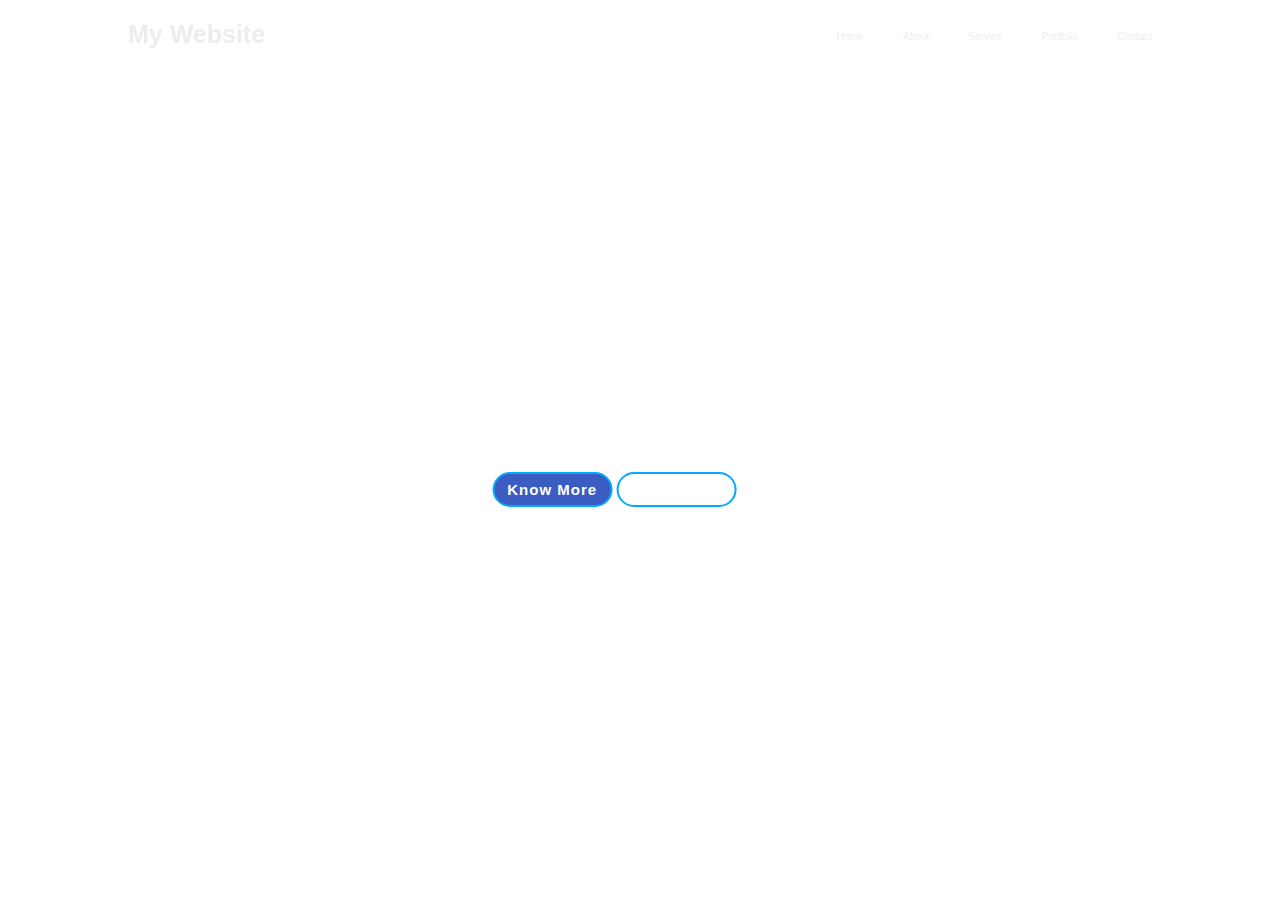
<file: CodeSoftIntership/Landingpage/index.html>
<!DOCTYPE html>
<html lang="en">
<head>
    <meta charset="UTF-8">
    <meta name="viewport" content="width=head, initial-scale=1.0">
    <title>Document</title>
    <link rel="stylesheet" href="style.css">
    <link href='https://unpkg.com/boxicons@2.1.4/css/boxicons.min.css' rel='stylesheet'>
</head>
<body>
    <div id="Home">
     
    <header class="header">
        <a href="#" class="logo">My Website</a>
        <nav class="navbar">
            <a href="#" class="active">Home</a>
            <a href="#">About</a>
            <a href="#">Service</a>
            <a href="#">Portfolio</a>
            <a href="#">Contact</a>
        </nav>
    </header>
        <section class="home">
            <div class="home-content">
                <h1>DESIGN YOUR HOUSE</h1>
                <p>Where Dreams Reside and Memories Abide: Welcome Home!</p>
                <br>
                <br>
                <div class="btn-box">
                    <a href="#">Know More</a>
                    <a href="#">Subscribe</a>
                </div>
            </div>
        </section>   
    </div>
</body>
</html>
</file>
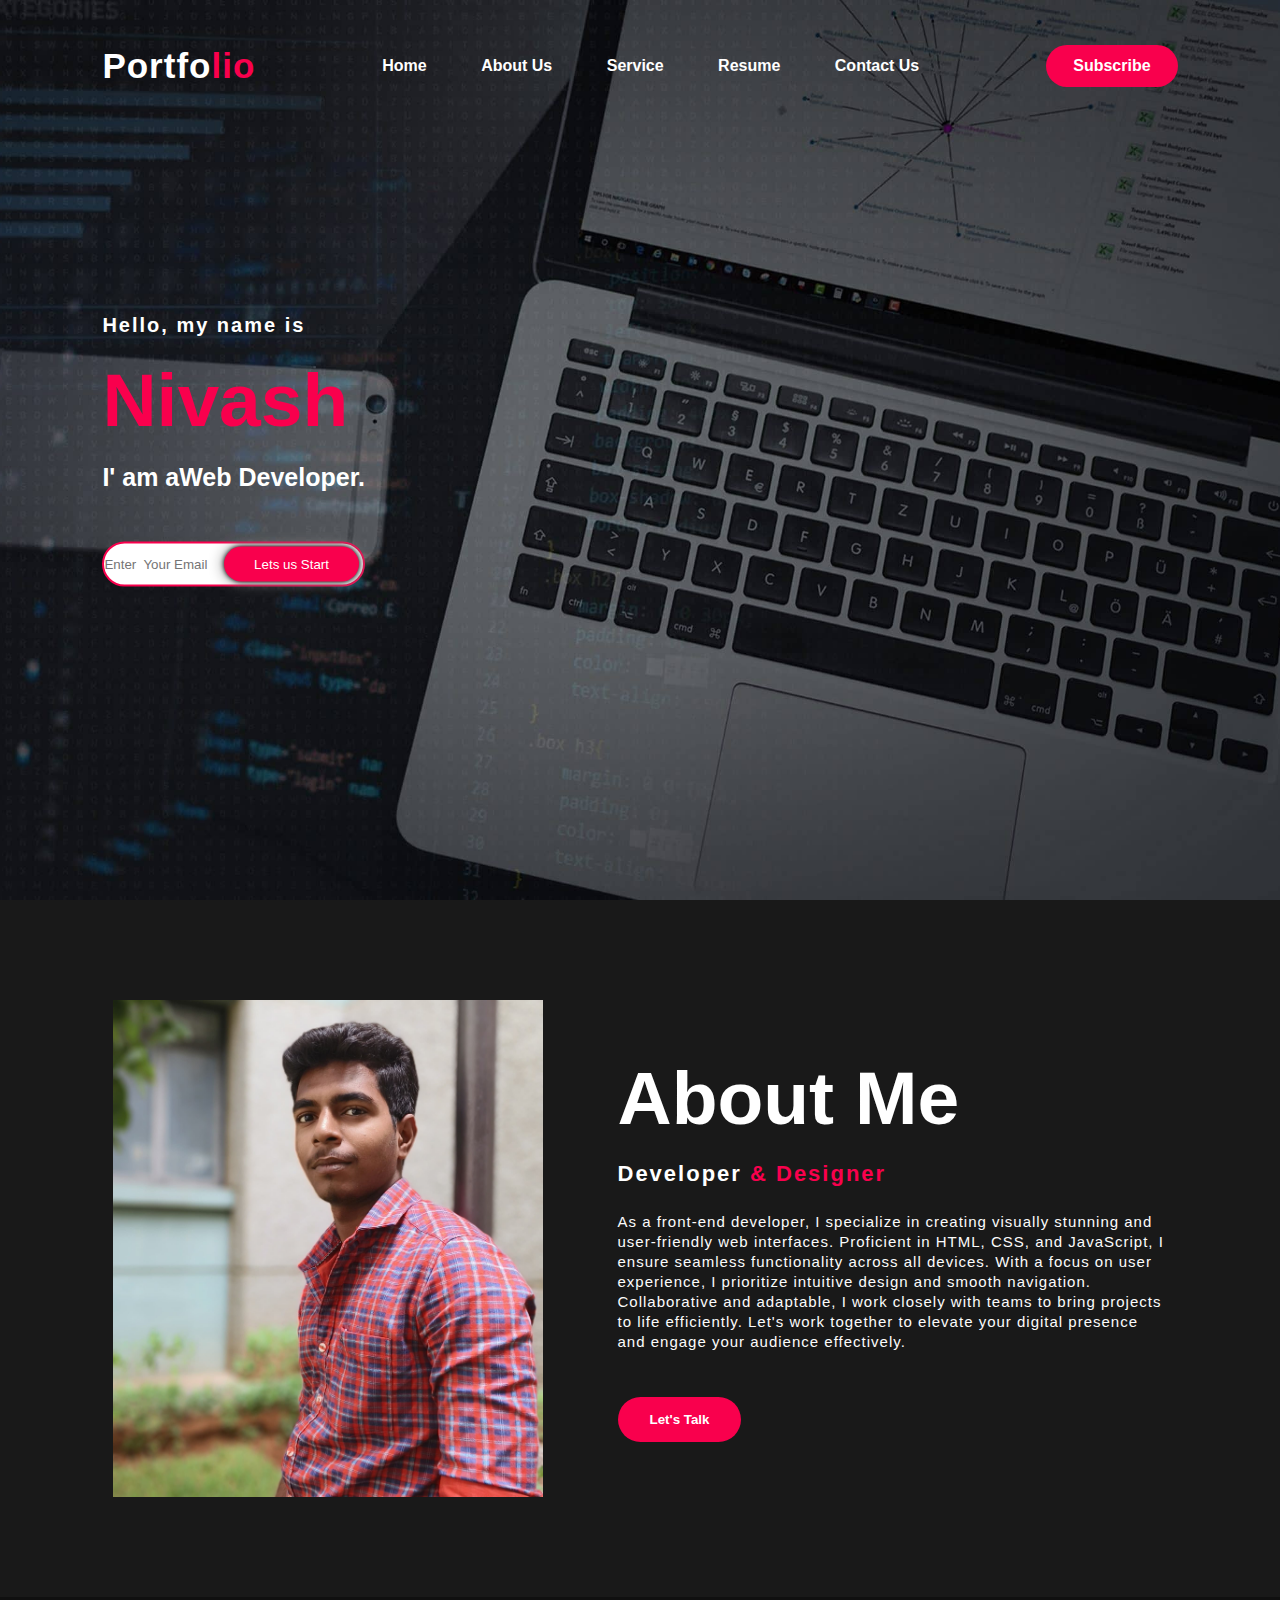
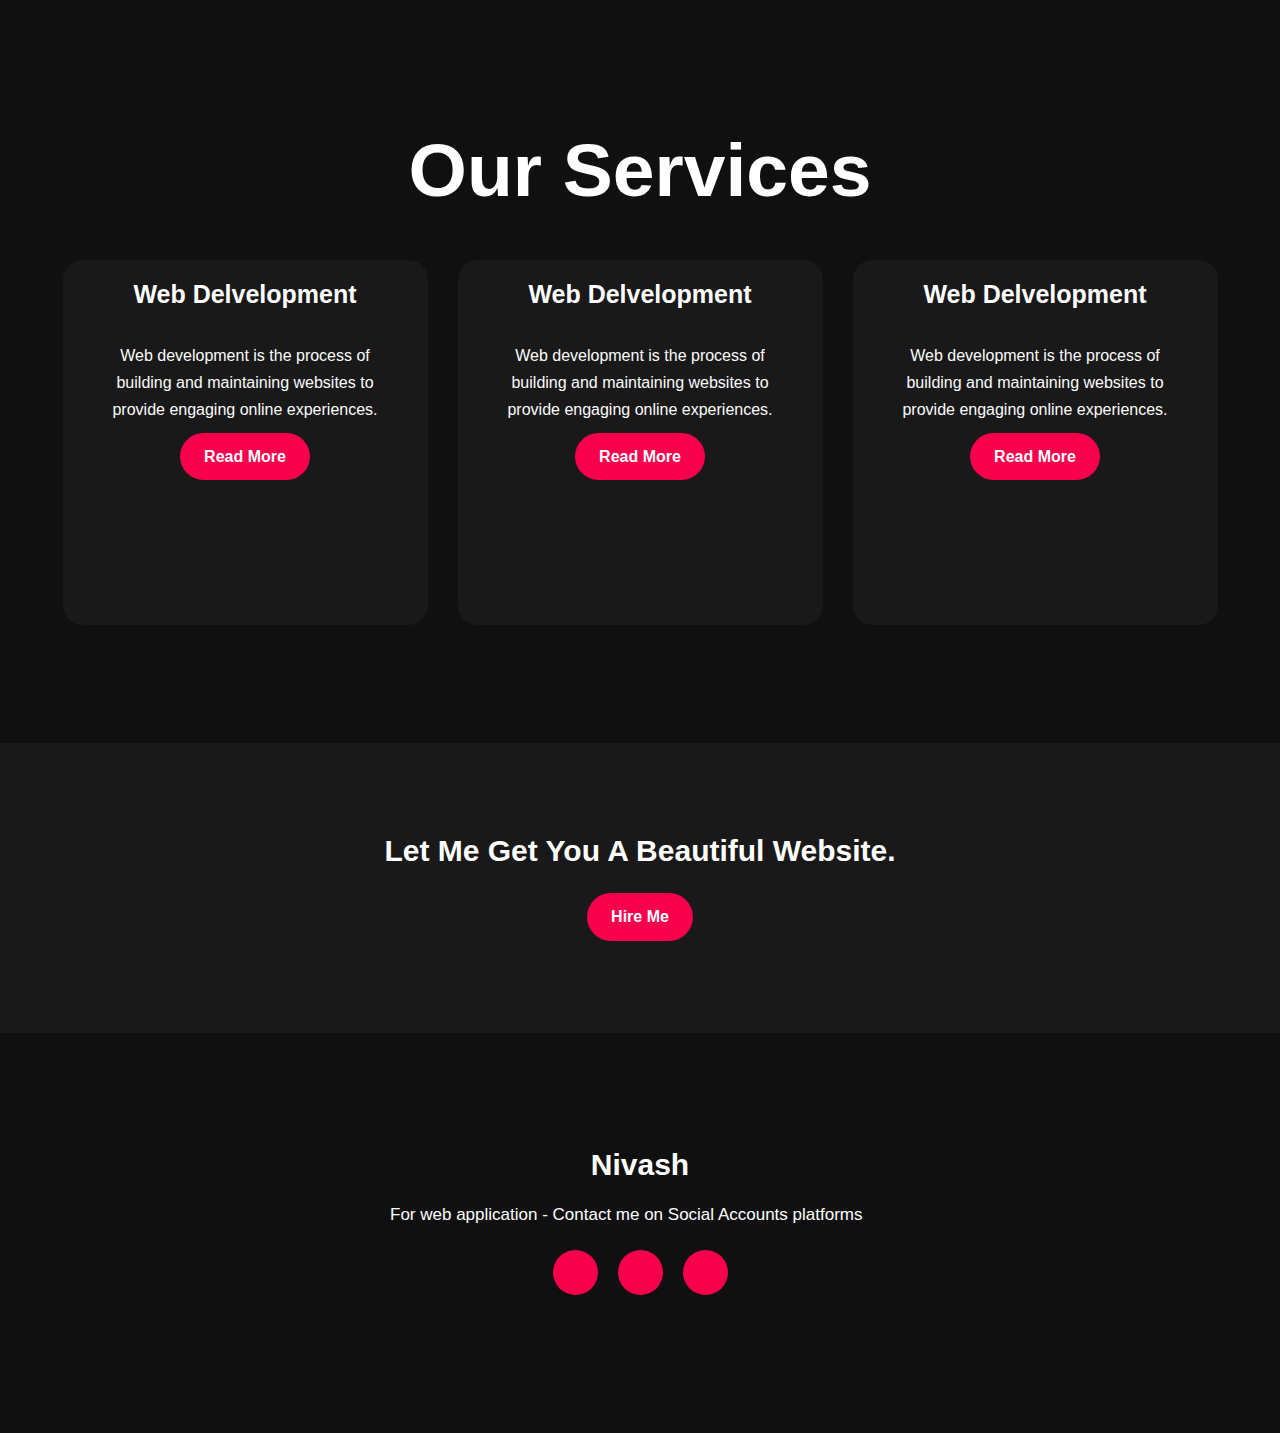
<file: CodeSoftIntership/Portflio/index.html>
<!DOCTYPE html>
<html lang="en">
<head>
    <meta charset="UTF-8">
    <meta name="viewport" content="width=device-width, initial-scale=1.0">
    <link rel="stylesheet" href="style.css">
    <link rel="preconnect" href="https://fonts.googleapis.com">
    <link rel="preconnect" href="https://fonts.gstatic.com" crossorigin>
    <link href="https://fonts.googleapis.com/css2?family=Poppins:ital,wght@0,100;0,200;0,300;0,400;0,500;0,600;0,700;0,800;0,900;1,100;1,200;1,300;1,400;1,500;1,600;1,700;1,800;1,900&display=swap" rel="stylesheet">
    <link rel="stylesheet" href="https://cdnjs.cloudflare.com/ajax/libs/font-awesome/6.5.1/css/all.min.css" integrity="sha512-DTOQO9RWCH3ppGqcWaEA1BIZOC6xxalwEsw9c2QQeAIftl+Vegovlnee1c9QX4TctnWMn13TZye+giMm8e2LwA==" crossorigin="anonymous" referrerpolicy="no-referrer" />
    <title>My Website</title>
</head>
<body>
    <div class="hero">
        <nav>
            <h2 class="logo">Portfo<span>lio</span></h2>
            <ul>
                <li><a href="#">Home</a></li>
                <li><a href="#about">About us</a></li>
                <li><a href="#service">service</a></li>
                <li><a href="./NIVASH P (2).pdf" download>Resume</a></li>
                <li><a href="#Contact">Contact Us</a></li>
            </ul>
            <a href="#" class="btn">Subscribe</a>
        </nav>
        <div class="content">
            <h4>Hello, my name is</h4>
            <h1><span>Nivash</span></h1>
            <h3>I' am aWeb Developer.</h3>
            <div class="newslatter">
                <form action="'">
                    <input type="email" name="email" placeholder="Enter  Your Email">
                    <input type="submit" name="submit" value="Lets us Start">
                </form>
            </div>
        </div>
    </div>
    <section class="about" id="about">
        <div class="main">
            <img src="./Nivash.jpg" width="50%" >
            <div class="about-text">
                <h2>About Me</h2>
                <h5>Developer <span>& Designer</span></h5>
                <p>
                    As a front-end developer, I specialize in creating visually stunning and user-friendly web interfaces. Proficient in HTML, CSS, and JavaScript, I ensure seamless functionality across all devices. With a focus on user experience, I prioritize intuitive design and smooth navigation. Collaborative and adaptable, I work closely with teams to bring projects to life efficiently. Let's work together to elevate your digital presence and engage your audience effectively.
                </p>
                <button type="button">Let's Talk</button>
            </div>
        </div>
    </section>

    <section class="service" id="service">
        <div class="title">
            <h2>Our Services</h2>
        </div>
        <div class="box">
            <div class="card"><i class="fa-solid fa-bars"></i>
                <h5>Web Delvelopment</h5>
                <br>
                <div class="pra">
                    <p style="text-align: center;">Web development is the process of building and maintaining websites to provide engaging online experiences.</p>
                    
                    <a class="button" href="#">Read More</a>
                </div>
            </div>
            <div class="card"><i class="fa-regular fa-user"></i>
                <h5>Web Delvelopment</h5>
                <br>
                <div class="pra">
                    <p style="text-align: center;">Web development is the process of building and maintaining websites to provide engaging online experiences.</p>
                    
                    <a class="button" href="#">Read More</a>
                </div>
            </div>
            <div class="card"><i class="fa-regular fa-bell"></i>
                <h5>Web Delvelopment</h5>
                <br>
                <div class="pra">
                    <p style="text-align: center;">Web development is the process of building and maintaining websites to provide engaging online experiences.</p>

                    <a class="button" href="#">Read More</a>
                </div>
            </div>
        </div>
    </section>
    <div class="contact-me">
        <p>Let Me Get You A Beautiful Website.</p>
        <a class="button-two" href="#">Hire Me</a>
    </div>
    <footer id="Contact">
        <p>Nivash</p>
        <p>For web application -  Contact me on Social Accounts platforms
        </p>
        <div class="social">
            <a href="#"><i class="fa-brands fa-facebook"></i></a>
            <a href="#"><i class="fa-brands fa-twitter"></i></a>
            <a href="#"><i class="fa-brands fa-linkedin"></i></a>
        </div>
        
    </footer>
</body>
</html>
</file>
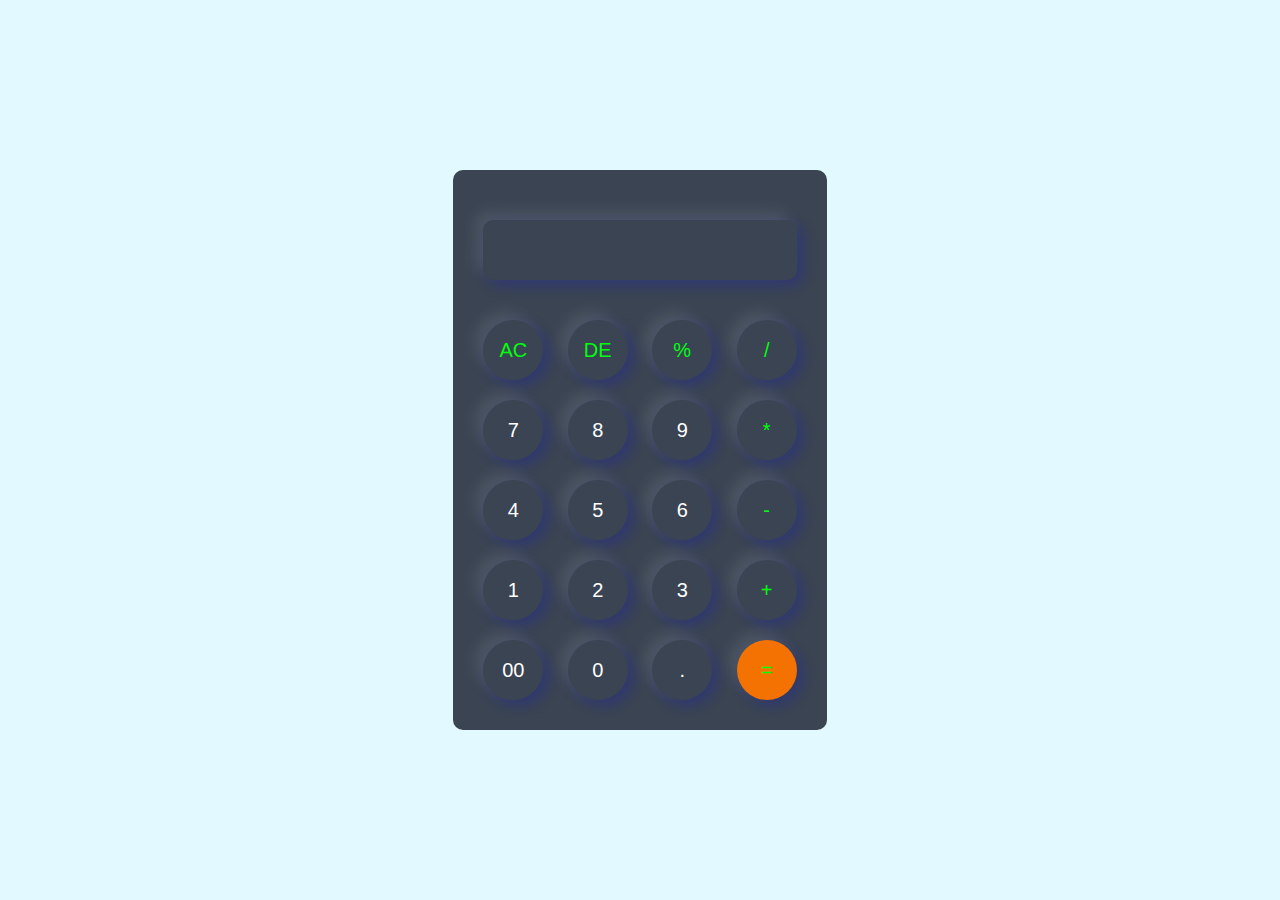
<file: CodeSoftIntership/calculator/cal.html>
<!DOCTYPE html>
<html lang="en">
<head>
    <meta charset="UTF-8">
    <meta name="viewport" content="width=device-width, initial-scale=1.0">
    <title>Document</title>
    <link rel="stylesheet" href="cal.css">
</head>
<body>
    <div class="container">
        <div class="calculater">
            <form >
                <div class="display">
                    <input type="text" name="display">
                </div>
                <div>
                    <input type="button" value="AC" onclick="display.value = ''" class="operator">
                    <input type="button" value="DE" onclick="display.value = display.value.toString().slice(0,-1)" class="operator">
                    <input type="button" value="%" onclick="display.value += '%'" class="operator">
                    <input type="button" value="/" onclick="display.value += '/'" class="operator">
                </div>
                <div>
                    <input type="button" value="7" onclick="display.value += '7'" class="op">
                    <input type="button" value="8" onclick="display.value += '8'" class="op">
                    <input type="button" value="9" onclick="display.value += '9'" class="op">
                    <input type="button" value="*" onclick="display.value += '*'" class="operator">
                </div>
                <div>
                    <input type="button" value="4" onclick="display.value += '4'" class="op">
                    <input type="button" value="5" onclick="display.value += '5'" class="op">
                    <input type="button" value="6" onclick="display.value += '6'" class="op">
                    <input type="button" value="-" onclick="display.value += '-'" class="operator">
                </div>
                <div>
                    <input type="button" value="1" onclick="display.value += '1'" class="op">
                    <input type="button" value="2" onclick="display.value += '2'" class="op">
                    <input type="button" value="3" onclick="display.value += '3'" class="op">
                    <input type="button" value="+" onclick="display.value += '+'" class="operator">
                </div>
                <div>
                    <input type="button" value="00" onclick="display.value += '00'" class="op">
                    <input type="button" value="0" onclick="display.value += '0'" class="op">
                    <input type="button" value="." onclick="display.value += '.'" class="op">
                    <input type="button" value="=" class="equal operator" onclick="display.value = eval(display.value)">
                </div>
            </form>
        </div>
    </div>
</body>
</html>
</file>
<file: CodeSoftIntership/Landingpage/style.css>
*{
    margin: 0;
    padding: 0;
    box-sizing: border-box;
    font-family:sans-serif;
    background-image: url("https://wallpapers.com/images/featured/house-u7pcf18vqolaatio.jpg");
}
body{
    color: #ededed;
}
.header
{
    position: fixed;
    top: 0;
    left: 0;
    width: 100%;
    padding: 20px 10%;
    background-color: transparent;
    display: flex;
    justify-content: space-between;
    align-items: center;
    z-index: 100;
}

.logo{
    font-size: 25px;
    color: #ededed;
    text-decoration: none;
    font-weight: 600;
}
.navbar{
    background: transparent;
    
}

.navbar a{
    font-size: 10px;
    color: #ededed;
    text-decoration: none;
    font-weight: 500;
    margin-left: 35px;
}

.navbar a:hover,.navbar a:active{
    color: #00abfe;
}

.home{
    height: 100vh;
    display: flex;
    align-items: center;
    padding: 10%;
}

.home-content{
    margin-left: 38%;
    position: absolute;
    top: 40%;
    background: transparent;
    transform: translate(-50%);
    text-align: center;
    color: #fff;
}
.home-content h1{
    background: transparent;
    font-size: 50px;
}
.home-content p{
    background: transparent;
    /* font-size: 50px; */
}
.btn-box {
    background: transparent;
}

.btn-box a{
    position: relative;
    display: inline-flex;
    justify-content: center;
    align-items: center;
    width: 120px;
    height: 35px;
    border: 2px solid #00abfe;
    border-radius: 20px;
    font-size: 15px;
    color: #00abfe ;
    text-decoration: none;
    font-weight: 600;
    letter-spacing: 1px;
    z-index: 1;
    overflow: hidden;
    transition: .5s;
}
.btn-box a:hover{
    color:#fff;
    background: transparent;
}

.btn-box a
{
    background: rgba(5, 47, 176, 0.785);
    color: #fff;
}
.btn-box a:nth-child(2)
{
    background: transparent;
}
.btn-box a:nth-child(2):hover
{
    background: transparent;
    background: #00abfe;
    color: #fff;
}
.btn-box a:nth-child(2)::before
{
    background: rgba(5, 47, 176, 0.785);
}

.btn-box a::before
{
    content: '';
    position: absolute;
    top: 0;
    left: 0;
    width:0;
    height: 100%;
    background: transparent;
    z-index: -1;
    transition: .5s;
}

.btn-box a:hover::before{
    width: 100%;
}
</file>
<file: CodeSoftIntership/Portflio/style.css>
*{
    padding: 0;
    margin: 0;
    font-family: sans-serif;
    box-sizing: border-box;
}
html{
    scroll-behavior: smooth;
}

.hero{
    height: 100vh;
    width: 100%;
    background-color: #101010;
    background-image: url("./img/MF_LiveLab_Series_Hero-1-scaled.jpg");
    background-size: cover;
    background-position: center;

}

nav{
    display: flex;
    align-items: center;
    justify-content: space-between;
    padding-top: 45px;
    padding-left: 8%;
    padding-right: 8%;
}

.logo{
    color: white;
    font-size: 35px;
    letter-spacing: 1px;
    cursor: pointer;
}

span{
    color: #f9004d;
}

nav ul li{
    list-style-type: none;
    display: inline-block;
    padding: 10px 25px;
}
nav ul li a{
    color: white;
    text-decoration: none;
    font-weight: bold;
    text-transform: capitalize;
}
nav ul li a:hover{
    color: #f9004d;
}
.btn{
    background-color: #f9004d;
    color: white;
    text-decoration: none;
    border: 2px solid transparent;
    font-weight: bold;
    padding: 10px 25px;
    border-radius: 30px;
    transition: transform .4s;
}

.btn:hover{
    transform: scale(1.2);
}
.content{
    position: absolute;
    top:50%;
    left: 8%;
    transform: translateY(-50%);
}
h1{
    color: white;
    margin: 20px 0px 20px;
    font-size: 75px;
}
h3{
    color: white;
    font-size: 25px;
    margin-bottom: 50px;
}
h4{
    color: white;
    letter-spacing: 2px;
    font-size: 20px;
}
.newlatter form{
    width: 380px;
    max-width: 100%;
    position: relative;

}
input[type="email"] {
    height: 45px;
}


.newslatter form input:first-child{
    display: inline-block;
    width: 100%;
    padding: 14px 13opx 14px 15px;
    border: 2px solid #f9004d;
    outline: none;
    border-radius: 30px;
}
.newslatter form input:last-child{
    position: absolute;
    display: inline-block;
    outline: none;
    border: none;
    padding: 10px 30px;
    border-radius: 30px;
    background-color: #f9004d;
    color: white;
    box-shadow: 0px 0px 5px #000,0px 0px 15px #858585;
    top: 233px;
    right: 6px;
}
.about{
    width: 100%;
    padding: 100px 0px ;
    background-color: #191919;
}

.about img {
    height : auto;
    width: 430px;

}

.about-text{
    width: 550px;
}

.main{
    width: 1130px;
    max-width: 95%;
    margin: 0 auto;
    display: flex;
    align-items: center;
    justify-content: space-around;
}

.about-text h2{
    color: white;
    font-size: 75px;
    text-transform: capitalize;
    margin-bottom: 20px;
}

.about-text h5{
    color: white;
    letter-spacing: 2px;
    font-size: 22px;
    margin-bottom: 25px;
    text-transform: capitalize;
}

.about-text p{
    color: #fcfcfc;
    letter-spacing: 1px;
    line-height: 20px;
    font-size: 15px;
    margin-bottom: 45px;
}

button{
    background-color: #f9004d;
    color: white;
    text-decoration: none;
    border: 2px solid transparent;
    font-weight: bold;
    padding: 13px 30px;
    border-radius: 30px;
    transition: .4s;
}
button:hover{
    background-color: transparent;
    border: 2px solid #f9004d;
    cursor: pointer;

}

.service{
    background: #101010;
    width: 100%;
    padding: 100px 0px;
}

.title h2{
    color: white;
    font-size: 75px;
    width: 1130px;
    margin: 30px auto;
    text-align: center;
}
.box{
    display: flex;
    align-items: center;
    justify-content: center;
    min-height: 400px;
}
.card{
    height: 365px;
    width: 365px;
    padding: 20px 35px;
    background:#191919;
    border-radius: 20px;
    margin: 15px;
    position: relative;
    overflow: hidden;
    text-align: center;
}
.card i{
    font-size: 50px;
    display: block;
    text-align: center;
    color: #f9004d;
}

h5{
    color: white;
    font-size: 25px;
    margin-bottom: 15px;
}

.pra p{
    color: #fcfcfc;
    font-size: 16px;
    line-height: 27px;
    margin-bottom: 25px;
}
.card .button{
    background-color: #f9004d;
    color: white;
    text-decoration: none;
    border: 2px solid transparent;
    font-weight: bold;
    padding: 13px 22px;
    border-radius: 30px;
    transition: .4s;
}
.card .button:hover{
    background-color: transparent;
    border: 2px solid #f9004d;
    cursor: pointer;
}

.contact-me{
    width: 100%;
    height: 290px;
    background: #191919;
    display: flex;
    align-items: center;
    flex-direction: column;
    justify-content: center;
}

.contact-me p{
    color: white;
    font-size: 30px;
    font-weight: bold;
    margin-bottom: 25px;
}

.contact-me .button-two{
    background-color: #f9004d;
    color: white;
    text-decoration: none;
    border: 2px solid transparent;
    font-weight: bold;
    padding: 13px 22px;
    border-radius: 30px;
    transition: .4s;
}
.contact-me .button-two:hover{
    background-color: transparent;
    border: 2px solid #f9004d;
    cursor: pointer;
}

footer{
    position: relative;
    width: 100%;
    height: 400px;
    background: #101010;
    display: flex;
    flex-direction: column;
    align-items: center;
    justify-content: center;
}

footer p:nth-child(1){
    font-size: 30px;
    color: white;
    margin-bottom: 20px;
    font-weight: bold;
}
footer p:nth-child(2)
{
    color: white;
    font-size: 17px;
    width: 500px;
    align-items: center;
    line-height: 26px;
}
.social{
    display: flex;
}
.social a{
    width: 45px;
    height: 45px;
    display: flex;
    align-items: center;
    justify-content: center;
    background: #f9004d;
    border-radius: 50%;
    margin: 22px 10px;
    text-decoration: none;
    color: white;
    font-size: 20px;
}
.social a:hover{
    transform: scale(1.3);
    transition: .3s;
}
.end{
    position: absolute;
    color: #f9004d;
    bottom: 35px;
    font-size: 14px;
}
</file>
<file: CodeSoftIntership/calculator/cal.css>
*{
    margin: 0;
    padding: 0;
    font-family: 'Poppins' , sans-serif;
    box-sizing: border-box;
}

.container{
    width: 100%;
    height: 100vh;
    background: #e2f9ff;
    display: flex;
    align-items: center;
    justify-content: center;
}

.calculater{
    background: #3a4452;
    padding: 20px;
    border-radius: 10px;
}

.calculater form input{
    border: 0;
    outline: 0;
    width: 60px;
    height: 60px;
    border-radius: 10px;
    box-shadow: -8px -8px 15px rgba(255, 255, 255, 0.1), 5px 5px 15px rgba(0, 0, 255, 0.2);
    background: transparent;
    font-size: 20px;
    color: #fff;
    cursor: pointer;
    margin: 10px;
}
.display{
    display: flex;
    justify-content: flex-end;
    margin: 20px 0;
}

.display input{
    text-align: right;
    flex: 1;
    font-size: 45px;
    box-shadow: none;
}
form input.equal{
    background-color: #f37201;
}
form input.operator
{
     color: #00ff0d;
     border-radius: 50%;
}
form input.op
{
    border-radius: 50%;
}
</file>
